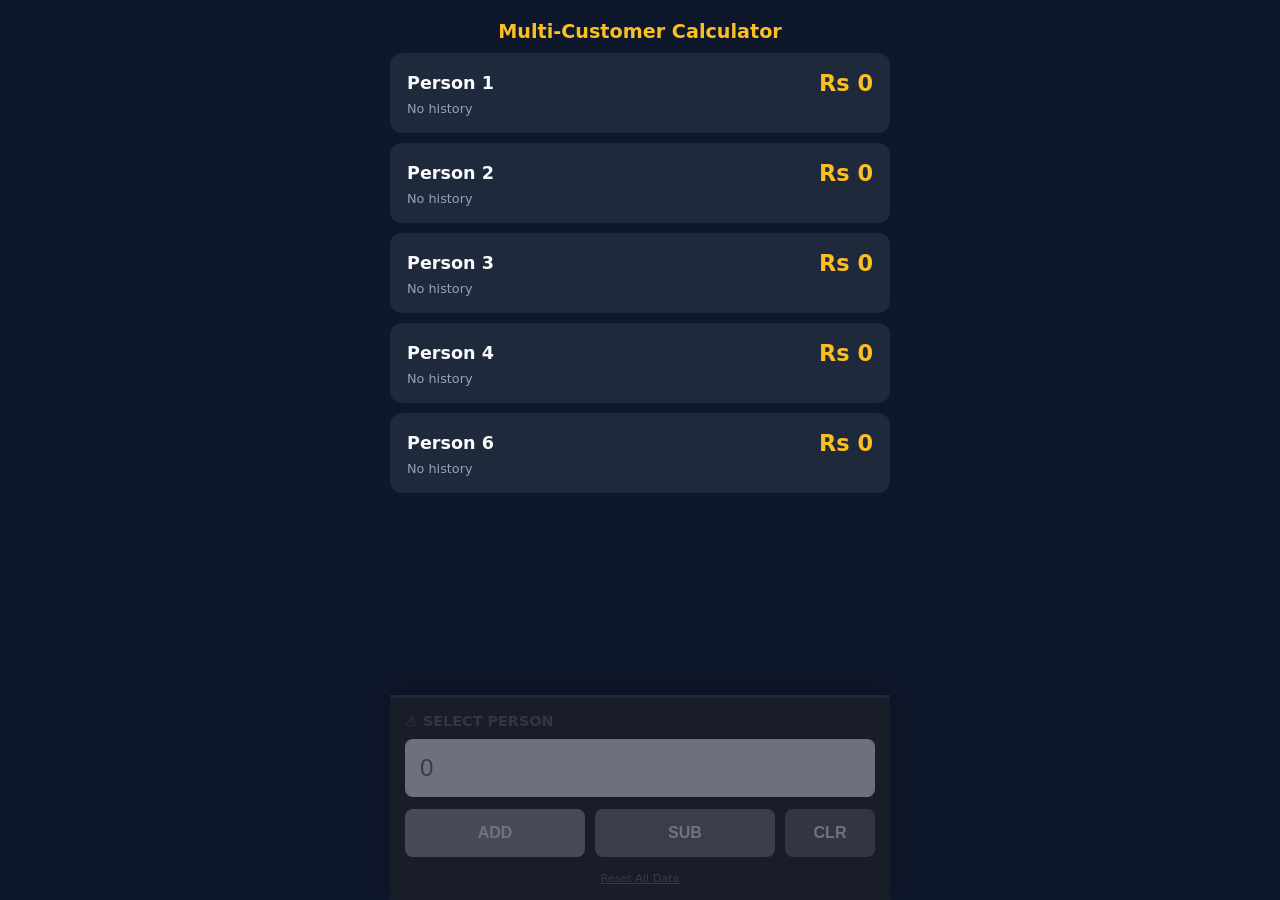
<file: index.html>
<!DOCTYPE html>
<html lang="en">
<head>
    <meta charset="UTF-8">
    <meta name="viewport" content="width=device-width, initial-scale=1.0, maximum-scale=1.0, user-scalable=no">
    <title>Shop Total App</title>
    
    <link rel="manifest" href="manifest.json">
    <meta name="theme-color" content="#fbbf24">
   <link rel="stylesheet" href="style.css">
</head>
<body>

    <div class="app-container">
        <h1>Multi-Customer Calculator</h1>
        <div id="customer-list" class="customer-list"></div>
        
        <div id="control-panel" class="input-panel locked">
            <div class="status-bar">
                <span id="active-label" class="warning">SELECT PERSON</span>
                <span id="active-total"></span>
            </div>
            <input type="number" id="money-input" placeholder="0" inputmode="decimal">
            <div class="button-grid">
                <button onclick="calc('add')" class="btn btn-add">ADD</button>
                <button onclick="calc('sub')" class="btn btn-sub">SUB</button>
                <button onclick="resetCurrent()" class="btn btn-clear">CLR</button>
            </div>
            <span class="reset-link" onclick="resetAll()">Reset All Data</span>
        </div>
    </div>

      <script src="script.js"></script>
</body>
            </html>
</file>
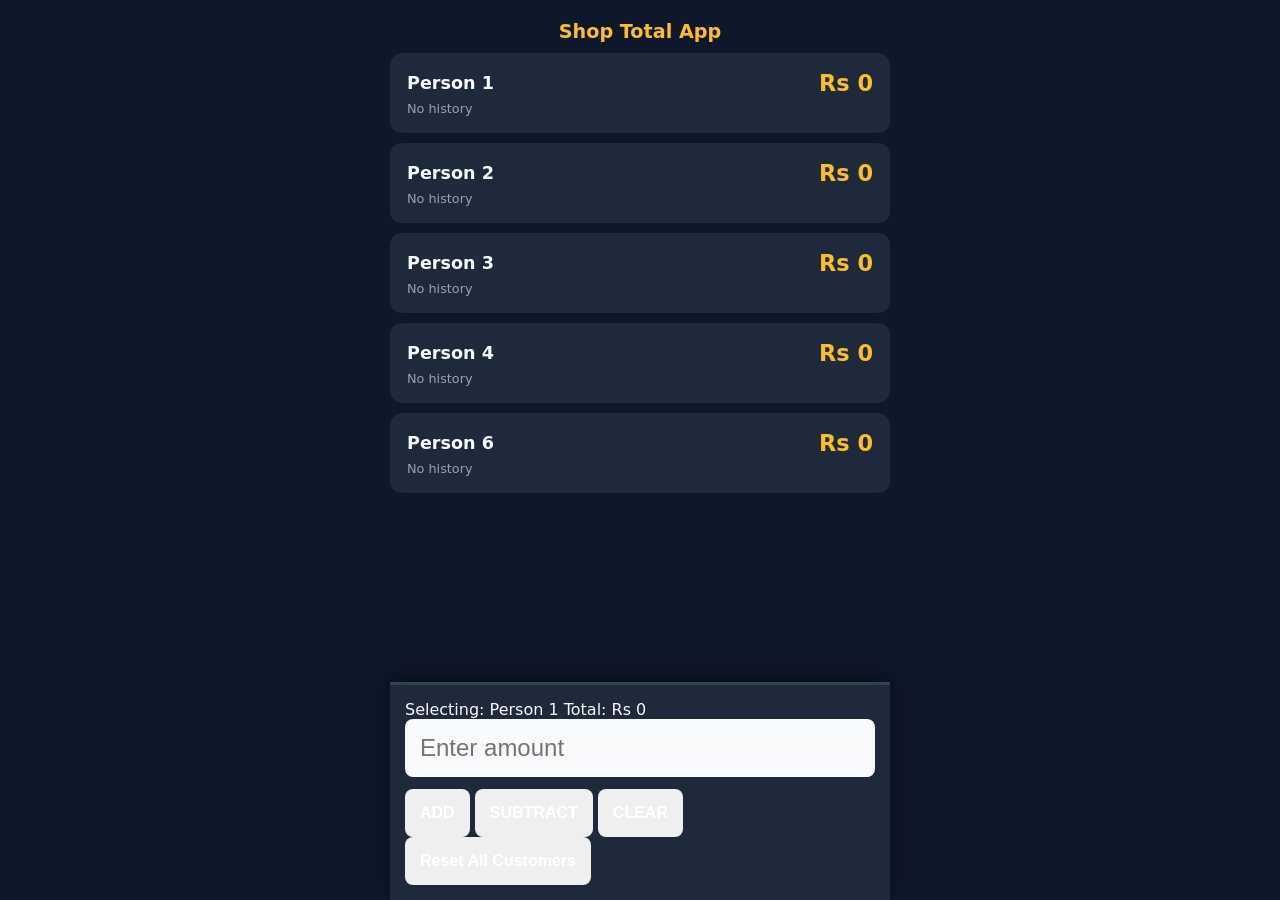
<file: Index.html>
<!DOCTYPE html>
<html lang="en">
<head>
    <meta charset="UTF-8">
    <meta name="viewport" content="width=device-width, initial-scale=1.0, maximum-scale=1.0, user-scalable=no">
    <title>Multi-Customer Money Calculator</title>
    <link rel="manifest" href="manifest.json">
<meta name="theme-color" content="#fbbf24">
    <link rel="stylesheet" href="style.css">
</head>
<body>

    <div class="app-container">
        <header>
            <h1>Shop Total App</h1>
        </header>

        <div id="customer-list" class="customer-list">
            </div>

        <div class="input-panel">
            <div class="active-info">
                <span id="active-label">Selecting: Person 1</span>
                <span id="current-sum">Total: Rs 0</span>
            </div>
            <input type="number" id="money-input" placeholder="Enter amount" inputmode="decimal">
            <div class="button-group">
                <button onclick="updateTotal('add')" class="btn add">ADD</button>
                <button onclick="updateTotal('subtract')" class="btn sub">SUBTRACT</button>
                <button onclick="clearCurrent()" class="btn clear">CLEAR</button>
            </div>
            <button onclick="resetAll()" class="btn reset-all">Reset All Customers</button>
        </div>
    </div>

    <script src="script.js"></script>
</body>
</html>
</file>
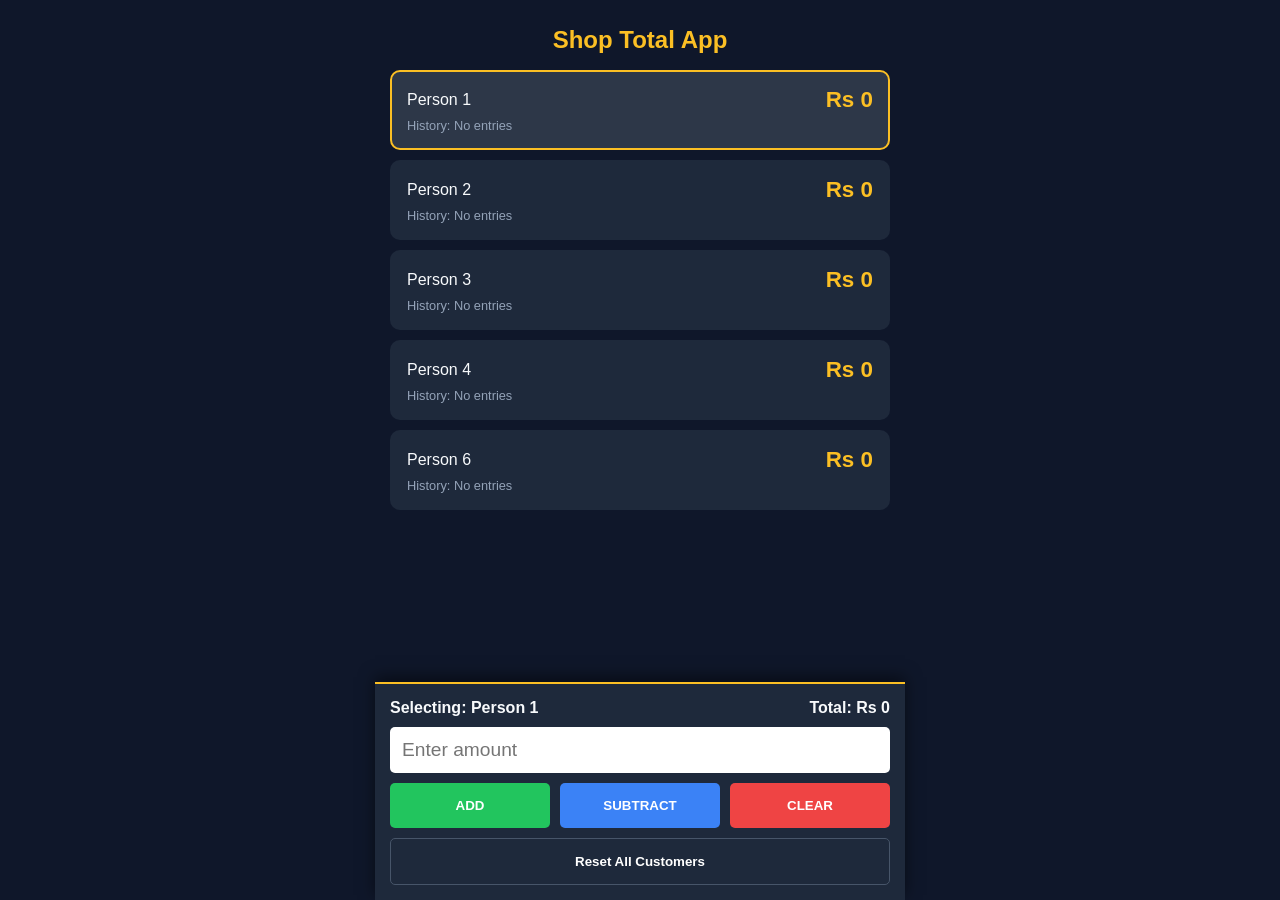
<file: multi calculator.html>
<!DOCTYPE html>
<html lang="en">
<head>
    <meta charset="UTF-8">
    <meta name="viewport" content="width=device-width, initial-scale=1.0, maximum-scale=1.0, user-scalable=no">
    <title>Multi-Customer Money Calculator</title>
    <style type="text/css">
    :root {
    --bg-color: #0f172a;
    --card-bg: #1e293b;
    --accent: #fbbf24;
    --green: #22c55e;
    --red: #ef4444;
    --blue: #3b82f6;
    --text: #f8fafc;
    }
    
    body {
    font-family: 'Segoe UI', Tahoma, Geneva, Verdana, sans-serif;
    background-color: var(--bg-color);
    color: var(--text);
    margin: 0;
    display: flex;
    justify-content: center;
    }
    
    .app-container {
    width: 100%;
    max-width: 500px;
    padding: 10px;
    padding-bottom: 220px; /* Space for the fixed bottom panel */
    }
    
    h1 { text-align: center; color: var(--accent); font-size: 1.5rem; }
    
    .customer-card {
    background: var(--card-bg);
    margin-bottom: 10px;
    padding: 15px;
    border-radius: 10px;
    border: 2px solid transparent;
    transition: 0.3s;
    }
    
    .customer-card.active {
    border-color: var(--accent);
    background: #2d3748;
    }
    
    .card-header {
    display: flex;
    justify-content: space-between;
    align-items: center;
    }
    
    .total-display {
    font-size: 1.4rem;
    font-weight: bold;
    color: var(--accent);
    }
    
    .history {
    font-size: 0.8rem;
    color: #94a3b8;
    margin-top: 5px;
    word-wrap: break-word;
    }
    
    /* Input Panel at Bottom */
    .input-panel {
    position: fixed;
    bottom: 0;
    left: 50%;
    transform: translateX(-50%);
    width: 100%;
    max-width: 500px;
    background: #1e293b;
    padding: 15px;
    box-shadow: 0 -5px 15px rgba(0,0,0,0.5);
    border-top: 2px solid var(--accent);
    }
    
    .active-info {
    display: flex;
    justify-content: space-between;
    margin-bottom: 10px;
    font-weight: bold;
    }
    
    input {
    width: 100%;
    padding: 12px;
    font-size: 1.2rem;
    border-radius: 5px;
    border: none;
    margin-bottom: 10px;
    box-sizing: border-box;
    }
    
    .button-group {
    display: grid;
    grid-template-columns: 1fr 1fr 1fr;
    gap: 10px;
    }
    
    .btn {
    padding: 15px;
    border: none;
    border-radius: 5px;
    font-weight: bold;
    color: white;
    cursor: pointer;
    }
    
    .add { background: var(--green); }
    .sub { background: var(--blue); }
    .clear { background: var(--red); }
    .reset-all { 
    width: 100%; 
    margin-top: 10px; 
    background: transparent; 
    border: 1px solid #475569; 
    }
    
    </style>
</head>
<body>

    <div class="app-container">
        <header>
            <h1>Shop Total App</h1>
        </header>

        <div id="customer-list" class="customer-list">
            </div>

        <div class="input-panel">
            <div class="active-info">
                <span id="active-label">Selecting: Person 1</span>
                <span id="current-sum">Total: Rs 0</span>
            </div>
            <input type="number" id="money-input" placeholder="Enter amount" inputmode="decimal">
            <div class="button-group">
                <button onclick="updateTotal('add')" class="btn add">ADD</button>
                <button onclick="updateTotal('subtract')" class="btn sub">SUBTRACT</button>
                <button onclick="clearCurrent()" class="btn clear">CLEAR</button>
            </div>
            <button onclick="resetAll()" class="btn reset-all">Reset All Customers</button>
        </div>
    </div>

    <script type="text/javascript">
    
    let customers = JSON.parse(localStorage.getItem('shopData')) || [
    { id: 1, total: 0, history: [] },
    { id: 2, total: 0, history: [] },
    { id: 3, total: 0, history: [] },
    { id: 4, total: 0, history: [] },
    { id: 5, total: 0, history: [] }
    ];
    
    let activeId = 1;
    
    function init() {
    const list = document.getElementById('customer-list');
    list.innerHTML = '';
    
    customers.forEach(c => {
    const card = document.createElement('div');
    card.className = `customer-card ${c.id === activeId ? 'active' : ''}`;
    
    // When you tap the card, it sets active AND focuses the input
    card.onclick = () => {
    setActive(c.id);
    };
    
    card.innerHTML = `
    <div class="card-header">
    <span>Person ${c.id}</span>
    <span class="total-display">Rs ${c.total}</span>
    </div>
    <div class="history">History: ${c.history.join(', ') || 'No entries'}</div>
    `;
    list.appendChild(card);
    });
    
    updatePanelInfo();
    saveData();
    }
    
    function setActive(id) {
    activeId = id;
    init();
    
    // THE FIX: Automatically focus the input and show keyboard
    const inputField = document.getElementById('money-input');
    inputField.focus();
    
    // Optional: Clear previous value if any for a fresh start
    inputField.value = ''; 
    }
    
    function updatePanelInfo() {
    const activeCust = customers.find(c => c.id === activeId);
    document.getElementById('active-label').innerText = `Selecting: Person ${activeId}`;
    document.getElementById('current-sum').innerText = `Total: Rs ${activeCust.total}`;
    }
    
    function updateTotal(type) {
    const input = document.getElementById('money-input');
    const val = parseFloat(input.value);
    
    if (isNaN(val)) {
    input.focus(); // Keep focus if they press button without number
    return;
    }
    
    const cust = customers.find(c => c.id === activeId);
    
    if (type === 'add') {
    cust.total += val;
    cust.history.push(`+${val}`);
    } else {
    cust.total -= val;
    cust.history.push(`-${val}`);
    }
    
    input.value = '';
    input.focus(); // Keep keyboard open for the next item from same customer
    init();
    }
    
    function clearCurrent() {
    if(confirm("Clear history for this person?")) {
    const cust = customers.find(c => c.id === activeId);
    cust.total = 0;
    cust.history = [];
    init();
    document.getElementById('money-input').focus();
    }
    }
    
    function resetAll() {
    if(confirm("Are you sure you want to clear ALL customers?")) {
    customers.forEach(c => {
    c.total = 0;
    c.history = [];
    });
    init();
    }
    }
    
    function saveData() {
    localStorage.setItem('shopData', JSON.stringify(customers));
    }
    
    // Initial load
    init();
    
    
    </script>
</body>
</html>
</file>
<file: style.css>
:root {
            --bg-color: #0f172a;
            --card-bg: #1e293b;
            --accent: #fbbf24;
            --green: #22c55e;
            --red: #ef4444;
            --blue: #3b82f6;
            --text: #f8fafc;
        }

        body {
            font-family: 'Segoe UI', system-ui, sans-serif;
            background-color: var(--bg-color);
            color: var(--text);
            margin: 0;
            display: flex;
            flex-direction: column;
            align-items: center;
            min-height: 100vh;
        }

        .app-container {
            width: 100%;
            max-width: 500px;
            padding: 10px;
            padding-bottom: 220px; /* Space for fixed panel */
        }

        h1 { text-align: center; color: var(--accent); font-size: 1.2rem; margin: 10px 0; }

        .customer-list { display: flex; flex-direction: column; gap: 10px; }

        .customer-card {
            background: var(--card-bg);
            padding: 15px;
            border-radius: 12px;
            border: 2px solid transparent;
            transition: 0.2s;
            cursor: pointer;
        }

        .customer-card.active {
            border-color: var(--accent);
            background: #2d3748;
            box-shadow: 0 0 15px rgba(251, 191, 36, 0.2);
        }

        .card-header { display: flex; justify-content: space-between; align-items: center; }
        .card-name { font-weight: bold; font-size: 1.1rem; }
        .total-display { font-size: 1.4rem; font-weight: 800; color: var(--accent); }
        .history { font-size: 0.8rem; color: #94a3b8; margin-top: 5px; min-height: 1em; }

        /* Input Panel Logic */
        .input-panel {
            position: fixed;
            bottom: 0;
            width: 100%;
            max-width: 500px;
            background: #1e293b;
            padding: 15px;
            box-shadow: 0 -5px 20px rgba(0,0,0,0.5);
            border-top: 3px solid #334155;
            box-sizing: border-box;
            transition: 0.3s;
        }

        .input-panel.locked {
            opacity: 0.4;
            pointer-events: none;
            filter: grayscale(1);
        }

        .input-panel.unlocked {
            border-top-color: var(--accent);
        }

        .status-bar {
            display: flex;
            justify-content: space-between;
            margin-bottom: 10px;
            font-weight: bold;
            font-size: 0.9rem;
        }

        #active-label.warning { color: var(--red); animation: pulse 1.5s infinite; }

        input {
            width: 100%;
            padding: 15px;
            font-size: 1.5rem;
            border-radius: 8px;
            border: none;
            margin-bottom: 12px;
            background: #f8fafc;
            color: #0f172a;
            box-sizing: border-box;
        }

        .button-grid { display: grid; grid-template-columns: 2fr 2fr 1fr; gap: 10px; }

        .btn {
            padding: 15px;
            border: none;
            border-radius: 8px;
            font-weight: bold;
            font-size: 1rem;
            color: white;
            cursor: pointer;
        }

        .btn-add { background: var(--green); }
        .btn-sub { background: var(--blue); }
        .btn-clear { background: var(--red); }
        
        .reset-link {
            display: block;
            text-align: center;
            margin-top: 15px;
            color: #64748b;
            font-size: 0.7rem;
            text-decoration: underline;
        }

        @keyframes pulse { 50% { opacity: 0.5; } }
</file>
